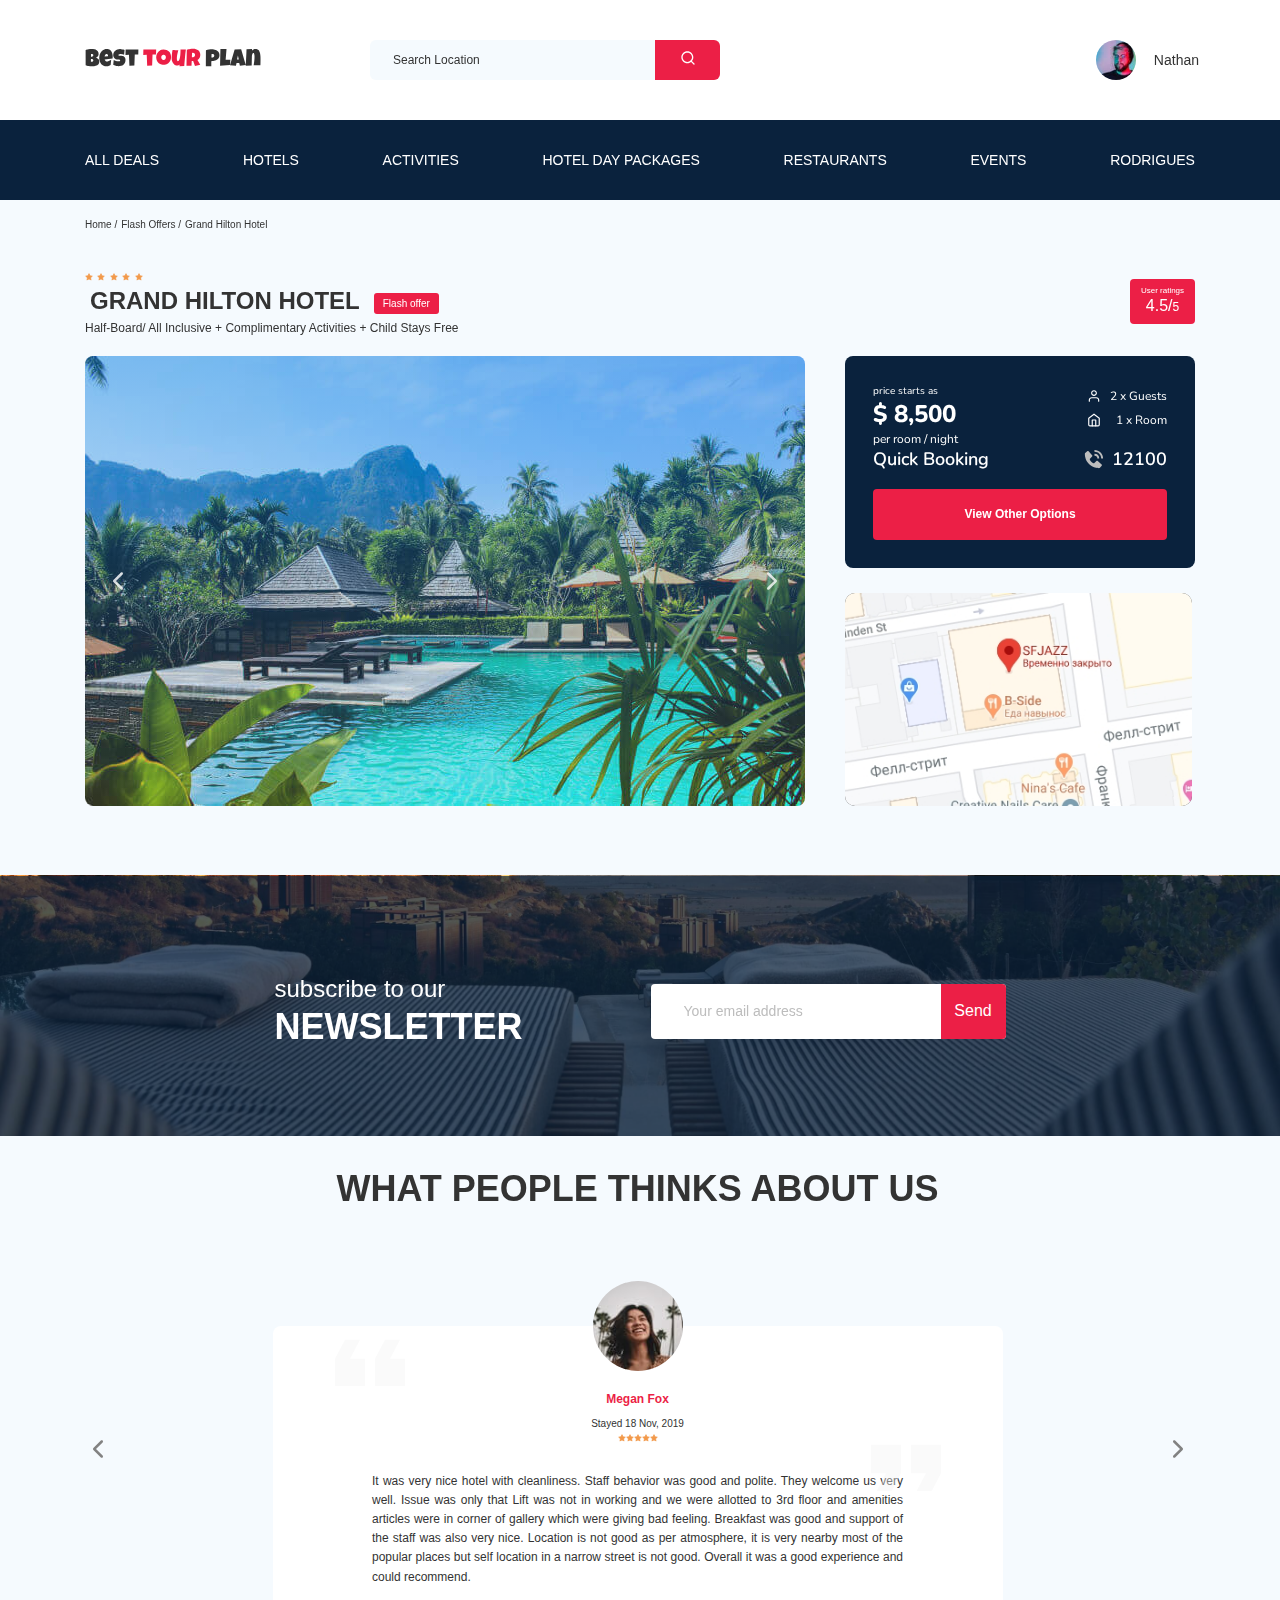
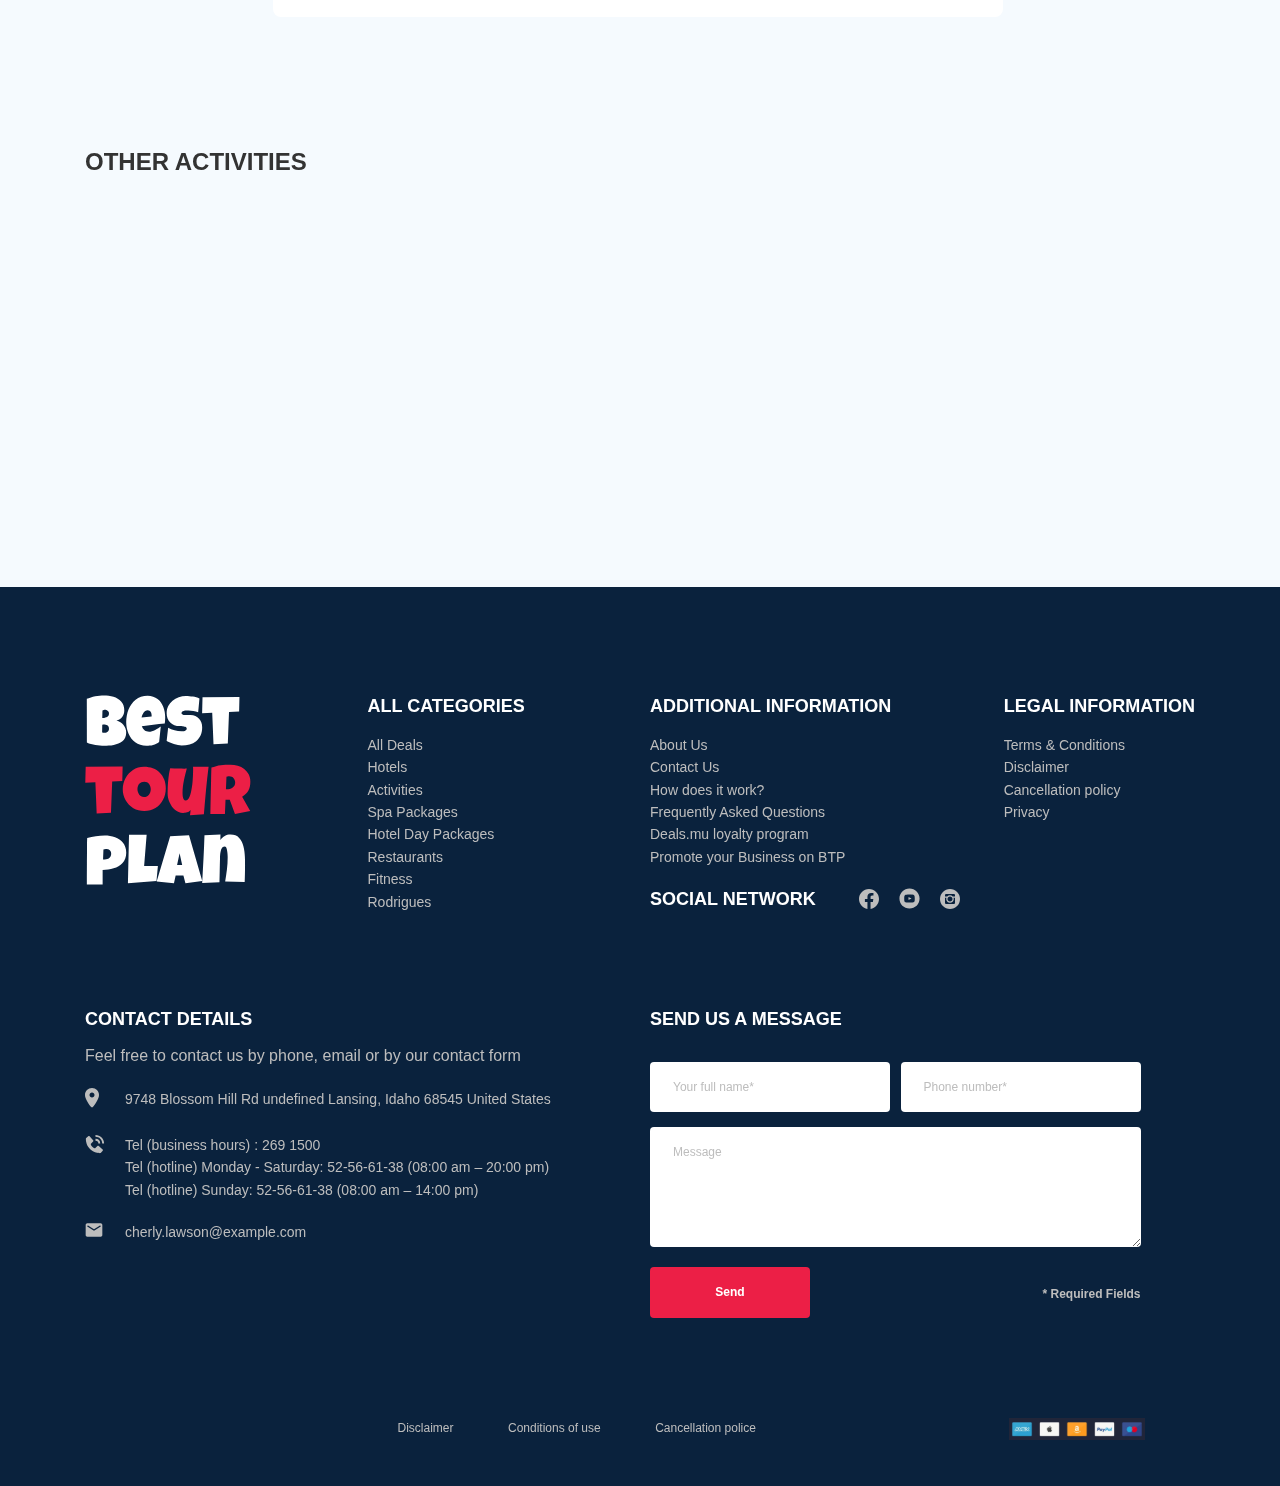
<file: index.html>
<!DOCTYPE html>
<html lang="en">

<head>
  <meta charset="UTF-8" />
  <meta name="viewport" content="width=device-width, initial-scale=1.0" />
  <title>Best Tour Plan Hotel Booking</title>
  <link rel="shortcut icon" href="favicon.ico" type="image/x-icon">
  <link rel="icon" href="favicon.ico" type="image/x-icon">
  <link
    href="https://fonts.googleapis.com/css2?family=Mulish:wght@400;700&family=Nunito:wght@400;700;800&display=preload"
    rel="stylesheet">
  <link rel="stylesheet" href="css/lazyframe.css">
  <link rel="stylesheet" href="css/swiper-bundle.min.css" />
  <link rel="stylesheet" href="css/aos.css">
  <link rel="stylesheet" href="css/style.css" />
</head>

<body>
  <header class="navbar navbar--mobile--fixed">
    <div class="container">
      <div class="navbar-top">
        <a href="#" class="logo">
          <img src="img/horizontal-logo.svg" alt="Logo: Best Tour Plan" class="logo__image" data-aos="fade-right" />
        </a>
        <form action="#" class="search navbar__search navbar__search--mobile--hidden">
          <input type="text" class="search__input" placeholder="Search Location" data-aos="flip-up" />
          <button class="search__button" data-aos="flip-up">
            <img src="img/search.svg" alt="Icon: search" />
          </button>
        </form>
        <a href="#" data-aos="fade-left" class="user navbar__user navbar__user--mobile--hidden">
          <img src="img/user__avatar.png" alt="Icon: user avatar" class="user__avatar" />
          <span class="user__name">Nathan</span>
        </a>
        <!-- /.user -->
        <button class="menu-button navbar-top__menu-button">
          <span class="menu-button__line"></span>
          <span class="menu-button__line"></span>
          <span class="menu-button__line"></span>
        </button>
      </div>
      <!-- /.navbar-top -->
    </div>
    <!-- /.container -->
    <div class="navbar-bottom">
      <div class="container">
        <ul class="navbar-menu">
          <li class="navbar-menu__item navbar-menu__item--mobile--visible">
            <a href="#" class="user navbar__user navbar__user--mobile--visible">
              <img src="img/user__avatar.png" alt="Icon: user avatar" class="user__avatar" />
              <span class="user__name user__name--light">Nathan</span>
            </a>
          </li>
          <li class="navbar-menu__item navbar-menu__item--mobile--visible">
            <form action="#" class="search navbar__search navbar__search--mobile--visible">
              <input type="text" class="search__input" placeholder="Search Location" />
              <button class="search__button">
                <img src="img/search.svg" alt="Icon: search" />
              </button>
            </form>
          </li>
          <li class="navbar-menu__item">
            <a href="#" class="navbar-menu__link">All Deals</a>
          </li>
          <li class="navbar-menu__item">
            <a href="#" class="navbar-menu__link">Hotels</a>
          </li>
          <li class="navbar-menu__item">
            <a href="#" class="navbar-menu__link">Activities</a>
          </li>
          <li class="navbar-menu__item">
            <a href="#" class="navbar-menu__link">Hotel Day Packages</a>
          </li>
          <li class="navbar-menu__item">
            <a href="#" class="navbar-menu__link">Restaurants</a>
          </li>
          <li class="navbar-menu__item">
            <a href="#" class="navbar-menu__link">Events</a>
          </li>
          <li class="navbar-menu__item">
            <a href="#" class="navbar-menu__link">Rodrigues</a>
          </li>
        </ul>
      </div>
      <!-- /.container -->
      <!-- /.navbar-menu -->
    </div>
  </header>
  <nav class="breadcrumb">
    <div class="container">
      <ul class="breadcrumb-list">
        <li class="breadcrumb-list__item">
          <a href="#" class="breadcrumb-list__link">Home</a>
        </li>
        <li class="breadcrumb-list__item">
          <a href="#" class="breadcrumb-list__link">Flash Offers</a>
        </li>
        <li class="breadcrumb-list__item">
          Grand Hilton Hotel
        </li>
      </ul>
    </div>
    <!-- /.container -->
  </nav>
  <!-- /.breadcrumb -->
  <section class="hotel">

    <div class="container">
      <div class="hotel-info">
        <div class="hotel-info__text">
          <div class="hotel-wrapper">
            <div class="stars">
              <img src="img/Star.svg" alt="star" />
              <img src="img/Star.svg" alt="star" />
              <img src="img/Star.svg" alt="star" />
              <img src="img/Star.svg" alt="star" />
              <img src="img/Star.svg" alt="star" />
            </div>
            <div class="hotel-name hotel-info__name">
              <h2 class="hotel-info__info">GRAND HILTON HOTEL</h2>
            </div>
            <span class="offer hotel-info__offer button-mobile">Flash offer</span>
          </div>
          <!-- /.hotel-wrapper -->
          <p class="hotel-description hotel-info__description">
            Half-Board/ All Inclusive + Complimentary Activities + Child Stays
            Free
          </p>
        </div>
        <!-- /.hotel-info__text -->
        <div class="rating hotel-info__rating">
          <span class="rating__text">User ratings</span>
          <span class="rating__counter">4.5/</span><span style="font-size: 12px;">5</span>
        </div>
        <!-- /.hotel-info__right -->
      </div>
      <!-- /.hotel-info -->
      <div class="hotel-grid">
        <!-- Slider main container -->
        <div class="swiper-container hotel-slider hotel__slider">
          <!-- Additional required wrapper -->
          <div class="swiper-wrapper">
            <!-- Slides -->
            <div class="swiper-slide hotel-slider__item">
              <img class="hotel-slider__image" src="img/slide.jpg" alt="slide" />
            </div>
            <div class="swiper-slide hotel-slider__item">
              <img class="hotel-slider__image" src="img/slide1.jpg" alt="slide" />
            </div>
            <div class="swiper-slide hotel-slider__item">
              <img class="hotel-slider__image" src="img/slide2.jpg" alt="slide" />
            </div>
            <div class="swiper-slide hotel-slider__item">
              <img class="hotel-slider__image" src="img/slide3.jpg" alt="slide" />
            </div>
            <div class="swiper-slide hotel-slider__item">
              <img class="hotel-slider__image" src="img/slide4.jpg" alt="slide" />
            </div>
            <div class="swiper-slide hotel-slider__item">
              <img class="hotel-slider__image" src="img/slide5.jpg" alt="slide" />
            </div>
          </div>

          <!-- If we need navigation buttons -->
          <div class="hotel-slider__button hotel-slider__button--prev button-mobile"></div>
          <div class="hotel-slider__button hotel-slider__button--next button-mobile"></div>
        </div>
        <!-- /.swiper-container -->
        <div class="hotel-right">
          <div class="booking">
            <div class="booking__info">
              <div class="booking__price">
                <span class="booking__start">price starts as</span>
                <strong class="booking__pricetag">$ 8,500</strong>
                <span class="booking__per-room">per room / night</span>
              </div>
              <!-- /.booking__price -->
              <div class="booking__room">
                <div class="booking__text">
                  <img src="img/user.svg" alt="Icon: user" class="booking__icon" />
                  <span class="booking__description">2 x Guests</span>
                </div>
                <div class="booking__text">
                  <img src="img/home.svg" alt="Icon: home" class="booking__icon" />
                  <span class="booking__description">1 x Room</span>
                </div>
              </div>
              <!-- /.booking_room -->
            </div>
            <!-- /.booking__info -->
            <div class="booking__call-center">
              <span class="booking__heading">Quick Booking</span>
              <a class="booking__number" href="tel:12100">
                <img src="img/phone-call.svg" alt="Icon: phone" />
                <span class="booking__num">12100</span>
              </a>
            </div>
            <!-- /.booking__call-center -->
            <button data-toggle="modal" data-href="#booking-modal" class="button booking__button">View Other
              Options</button>
          </div>
          <!-- /.booking -->
          <div class="map-wrapper">
            <div class="lazyframe button-mobile"
              data-src="https://www.google.com/maps/embed?pb=!1m18!1m12!1m3!1d1114.965349820948!2d-122.42190743209538!3d37.77601759943974!2m3!1f0!2f0!3f0!3m2!1i1024!2i768!4f13.1!3m3!1m2!1s0x808580613cc89d4b%3A0xcf678083be8c496d!2sSFJAZZ!5e0!3m2!1sru!2sua!4v1596901426554!5m2!1sru!2sua"
              data-thumbnail="./img/map-preload.jpg">
            </div>
          </div>
          <!-- /.map -->
        </div>
        <!-- /.hotel-right -->
      </div>
      <!-- /.hotel-grid -->
    </div>
    <!-- /.container -->
  </section>
  <section>
    <div class="parallax-window" data-parallax="scroll" data-speed="0.7" data-image-src="img/newsletter-background.jpg">
      <div class="newsletter-wrapper">
        <h2 class="newsletter-title ">
          subscribe to our
          <span class="newsletter-title__strong">Newsletter</span>
        </h2>
        <form action="send.php" method="POST" class="subscribe subscribe__form">
          <input type="text" class="subscribe__input  form" placeholder="Your email address" data-toggle="modal"
            name="email" required oninvalid="this.setCustomValidity('Enter your email address')"
            oninput="setCustomValidity('')" />
          <button class="subscribe__button">Send</button>
        </form>
      </div>
    </div>
    <!-- /.newsletter-wrapper -->
  </section>

  <!-- /.newsletter -->
  <section class="reviews">
    <div class="container">
      <h2 class="reviews__title">What people thinks about us</h2>
      <div class="swiper-container reviews-slider">
        <div class="swiper-wrapper">
          <div class="swiper-slide">
            <div class="reviews-slider__item">
              <div class="reviews-slider__profile ">
                <img src="img/reviews-avatar.jpg" alt="Photo: Megan Fox" class="reviews-slider__avatar button-mobile" />
                <h3 class="reviews-slider__username button-mobile">Megan Fox</h3>
                <span class="reviews-slider__date">Stayed 18 Nov, 2019</span>
                <div class="reviews-slider__rating">
                  <img src="img/Star.svg" alt="star" />
                  <img src="img/Star.svg" alt="star" />
                  <img src="img/Star.svg" alt="star" />
                  <img src="img/Star.svg" alt="star" />
                  <img src="img/Star.svg" alt="star" />
                </div>
                <!-- ./rating -->
              </div>
              <!-- /.reviews-slider__profile -->
              <p class="reviews-slider__text">
                It was very nice hotel with cleanliness. Staff behavior was good and polite. They welcome us very well.
                Issue was only that Lift was not in working and we were allotted to 3rd floor and amenities articles

                were in corner of gallery which were giving bad feeling. Breakfast was good and support of the staff was
                also very nice. Location is not good as per atmosphere, it is very nearby most of the popular places but
                self location in a narrow street is not good. Overall it was a good experience and could recommend.
              </p>
            </div>
            <!-- /.reviews-slider__item -->
          </div>
          <!-- /.swiper-slide -->
          <div class="swiper-slide">
            <div class="reviews-slider__item">
              <div class="reviews-slider__profile">
                <img src="img/reviews-avatar1.jpg" alt="Photo: Butch" class="reviews-slider__avatar button-mobile" />
                <h3 class="reviews-slider__username button-mobile">Butch the Magnificent</h3>
                <span class="reviews-slider__date">Stayed 8 Oct, 2005</span>
                <div class="reviews-slider__rating">
                  <img src="img/Star.svg" alt="star" />

                </div>
                <!-- ./rating -->
              </div>
              <!-- /.reviews-slider__profile -->
              <p class="reviews-slider__text">
                Далеко-далеко за словесными горами в стране, гласных и согласных живут рыбные тексты. Повстречался
                вопроса, что пор эта правилами за они дороге возвращайся сих. Переулка сбить там безопасную, дал которое
                строчка на берегу имеет повстречался маленькая собрал дороге lorem однажды решила первую журчит путь он
                безорфографичный до сих встретил пустился вскоре за инициал гор!
              </p>
            </div>
            <!-- /.reviews-slider__item -->
          </div>
          <div class="swiper-slide">
            <div class="reviews-slider__item">
              <div class="reviews-slider__profile">
                <img src="img/reviews-avatar2.jpg" alt="Photo: non-existent people"
                  class="reviews-slider__avatar button-mobile" />
                <h3 class="reviews-slider__username button-mobile">non-existent people</h3>
                <span class="reviews-slider__date">Stayed 22 Jul, 2020</span>
                <div class="reviews-slider__rating">
                  <img src="img/Star.svg" alt="star" />
                  <img src="img/Star.svg" alt="star" />
                  <img src="img/Star.svg" alt="star" />
                </div>
                <!-- ./rating -->
              </div>
              <!-- /.reviews-slider__profile -->
              <p class="reviews-slider__text">
                Lorem ipsum dolor, sit amet consectetur adipisicing elit. Perferendis, pariatur? Odit voluptatum ipsam
                delectus quia, nam pariatur cum numquam tenetur sit ratione beatae porro eligendi. Sunt explicabo neque
                libero nam vero nihil quos labore facere atque! Laborum reiciendis cum aliquam.
              </p>
            </div>
            <!-- /.reviews-slider__item -->
          </div>
        </div>
        <!-- /.swiper-wrapper -->
        <!-- If we need navigation buttons -->
        <button class="reviews-slider__button reviews-slider__button--prev"></button>
        <button class="reviews-slider__button reviews-slider__button--next"></button>
      </div>
      <!-- ./reviews-slider -->
    </div>
    <!-- /.container -->
  </section>
  <!-- /.reviews -->
  <section class="activities">
    <div class="container">
      <h2 class="activities__title">Other Activities</h2>
      <div class="activities-wrapper">
        <div class="card activities__card" data-aos="fade-down" data-aos-delay="50">
          <img src="img/activity-1.jpg" alt="The curious corner 
          of chamarel" class="card__image">
          <h3 class="card__title">The curious corner
            of chamarel</h3>
          <button class="card__button" data-toggle="modal" data-href="#activities-modal">Book Now</button>
        </div>
        <!-- ./card -->
        <div class="card activities__card" data-aos="fade-down" data-aos-delay="150">
          <img src="img/activity-2.jpg" alt="Gymkhana club golf
          course" class="card__image">
          <h3 class="card__title">Gymkhana club golf
            course</h3>
          <button class="card__button" data-toggle="modal" data-href="#activities-modal">Book Now</button>
        </div>
        <!-- ./card -->
        <div class="card activities__card" data-aos="fade-down" data-aos-delay="250">
          <img src="img/activity-3.jpg" alt="Tamarind falls hiking
          trip - full day
          " class="card__image">
          <h3 class="card__title">Tamarind falls hiking
            trip - full day</h3>
          <button class="card__button" data-toggle="modal" data-href="#activities-modal">Book Now</button>
        </div>
        <!-- ./card -->
        <div class="card activities__card" data-aos="fade-down" data-aos-delay="350">
          <img src="img/activity-4.jpg" alt="The blue marine discovery
          quest" class="card__image">
          <h3 class="card__title">The blue marine discovery
            quest</h3>
          <button class="card__button" data-toggle="modal" data-href="#activities-modal">Book Now</button>
        </div>
        <!-- ./card -->
      </div>
      <!-- /.activities-wrapper -->
    </div>
  </section>
  <footer class="footer">
    <div class="container">
      <div class="footer-wrapper">
        <div class="footer__logo">

          <img src="img/vertical-logo.svg" alt="Logo: Best tour plan" class="logo footer__logo" />

        </div>
        <div class="footer__list footer__categories">
          <h3 class="footer__title">ALL CATEGORIES</h3>
          <ul class="footer__ul">
            <li class="footer__item">
              <a href="#" class="footer__link">All Deals
              </a>
            </li>
            <li class="footer__item">
              <a href="#" class="footer__link">Hotels
              </a>
            </li>
            <li class="footer__item">
              <a href="#" class="footer__link">Activities</a>
            </li>
            <li class="footer__item">
              <a href="#" class="footer__link">Spa Packages
              </a>
            </li>
            <li class="footer__item">
              <a href="#" class="footer__link">Hotel Day Packages</a>
            </li>
            <li class="footer__item">
              <a href="#" class="footer__link">Restaurants
              </a>
            </li>
            <li class="footer__item">
              <a href="#" class="footer__link">Fitness
              </a>
            </li>
            <li class="footer__item">
              <a href="#" class="footer__link">
                Rodrigues</a>
            </li>
          </ul>
        </div>
        <!-- /.footer__list -->
        <div class="footer__list footer__additional">
          <h3 class="footer__title">ADDITIONAL INFORMATION
          </h3>
          <ul class="footer__ul">
            <li class="footer__item">
              <a href="#" class="footer__link">About Us
              </a>
            </li>
            <li class="footer__item">
              <a href="#" class="footer__link">Contact Us

              </a>
            </li>
            <li class="footer__item">
              <a href="#" class="footer__link">How does it work?
              </a>
            </li>
            <li class="footer__item">
              <a href="#" class="footer__link">Frequently Asked Questions
              </a>
            </li>
            <li class="footer__item">
              <a href="#" class="footer__link">Deals.mu loyalty program</a>
            </li>
            <li class="footer__item">
              <a href="#" class="footer__link">Promote your Business on BTP
              </a>
            </li>
          </ul>
        </div>
        <!-- ./footer__list -->
        <div class="footer__social-network">
          <h3 class="footer__title footer__title--inline">Social network</h3>
          <div class="footer__social-links">
            <a href="#" class="footer__link"><img src="img/facebook.svg" alt="Icon: facebook" class="footer__icon"></a>
            <a href="#" class="footer__link"><img src="img/youtube.svg" alt="Icon: youtube" class="footer__icon"></a>
            <a href="#" class="footer__link"><img src="img/instagram.svg" alt="Icon: instagram"
                class="footer__icon"></a>
          </div>
          <!-- ./footer__social-links -->
        </div>
        <!-- /.footer__social-network -->
        <div class="footer__list footer__legal">
          <h3 class="footer__title">LEGAL INFORMATION
          </h3>
          <ul class="footer__ul">
            <li class="footer__item"><a href="#" class="footer__link">Terms & Conditions</a></li>
            <li class="footer__item"><a href="#" class="footer__link">Disclaimer
              </a></li>
            <li class="footer__item"><a href="#" class="footer__link">Cancellation policy
              </a></li>
            <li class="footer__item"><a href="#" class="footer__link">Privacy</a></li>
          </ul>
        </div>
        <!-- /.footer__list -->
        <div class="footer__contact-details">
          <h3 class="footer__title">Contact Details</h3>
          <p class="footer__text">Feel free to contact us by phone, email or by our contact form</p>
          <ul class="footer__ul">
            <li class="footer__item footer__item--mb-2">
              <div class="footer__icon-wrapper">
                <img class="footer__icon footer__icon-map" src="img/map-mark.svg" alt="Icon: map marker">
              </div>
              <a href="https://www.google.com/maps/place/Hill+Rd,+Idaho/@43.6908154,-114.3364768,5z/data=!4m8!1m2!2m1!1s9748+Blossom+Hill+Rd+undefined+Lansing,+Idaho+68545+United+States!3m4!1s0x54aeffea536c6697:0x9af5fb7d53ff97be!8m2!3d43.6758181!4d-116.2628174"
                class="footer__item-map">
                9748 Blossom Hill Rd
                undefined Lansing, Idaho 68545 United States
              </a>
            </li>
            <li class="footer__item footer__item--mb-2">
              <div class="footer__icon-wrapper">
                <img class="footer__icon" src="img/phone-call.svg" alt="Icon: phone call">
              </div>
              <div class="footer__item-wrapper">
                <a href="tel:2691500" class="footer__item-phone"> Tel (business hours) : 269 1500 <br></a>
                <a href="tel:52-56-61-38" class="footer__item-phone"> Tel (hotline) Monday - Saturday: 52-56-61-38
                  (08:00 am – 20:00 pm) <br></a>
                <a href="tel:52-56-61-38" class="footer__item-phone"> Tel (hotline) Sunday: 52-56-61-38 (08:00 am –
                  14:00 pm) </a>
              </div>
            </li>
            <li class="footer__item footer__item--mb-2">
              <div class="footer__icon-wrapper">
                <img class="footer__icon" src="img/email.svg" alt="Icon: email">
              </div>
              <a href="mailto:cherly.lawson@example.com" class="footer__item-mail">cherly.lawson@example.com</a>
            </li>
          </ul>
        </div>
        <!-- /.footer__contact-details -->
        <div class="footer__contact-form">
          <h3 class="footer__title">Send us a message</h3>
          <form action="send.php" method="POST" class="footer__form form">
            <div class="footer__input-group"><input type="text"
                onkeyup="var yratext=/['0-9',':']/; if(yratext.test(this.value)) alert('Invalid characters entered')"
                class="input footer__input" placeholder="Your full name*" name="name" required>
            </div>
            <div class="footer__input-group">
              <input type="text" class="input footer__input" placeholder="Phone number*" name="phone"
                data-mask="+0(000)000-00-00" required>
            </div>
            <textarea class="message footer__message" placeholder="Message" name="message"></textarea>
            <button class="button footer__button" type="submit">Send</button>
            <span class="footer__info">*&nbsp;Required Fields</span>
          </form>
        </div>
        <!-- /.footer__contacts-form -->
        <div class="footer__payment">
          <a href="" class="footer__payment-info footer__link">Disclaimer</a>
          <a href="" class="footer__payment-info footer__link">Conditions of use</a>
          <a href="" class="footer__payment-info footer__link">Cancellation police</a>
        </div>


        <img src="img/payment.svg" alt="Icon: payment" class="footer__payment-option button-mobile">

      </div>
    </div>
    <!-- /.footer-wrapper -->

    <!-- /.container -->
  </footer>
  <div class="modal" id="booking-modal">
    <div class="modal__overlay"></div>
    <!-- /.modal__overlay -->
    <div class="modal__dialog">
      <a href="#" class="modal__close">
        <img src="img/close.svg" alt="Icon: close">
      </a>
      <h3 class="modal__title">Booking</h3>
      <form action="send.php" method="POST" class="modal__form form">
        <input type="text" onkeyup="var yratext=/['0-9',':']/; if(yratext.test(this.value)) alert('Invalid characters entered')" class="input modal__input" placeholder="Your full name*"
          name="name" required minlength="2">
        <input type="text" class="input modal__input" placeholder="Phone number*" name="phone"
          data-mask="+0(000)000-00-00" required>
        <input type="text" class="input modal__input" placeholder="Your email*" name="email" required>
        <textarea class="message modal__message" placeholder="Message" name="message"></textarea>
        <button class="button modal__button" type="submit">Send</button>
        <span class="modal__info">*&nbsp;Required Fields</span>
      </form>
    </div>
    <!-- /.modal__dialog -->
  </div>
  <!-- /.modal -->
  <div class="modal" id="rating-modal">
    <div class="modal__overlay"></div>
    <!-- /.modal__overlay -->
    <div class="modal__dialog">
      <a href="#" class="modal__close">
        <img src="img/close.svg" alt="Icon: close">
      </a>
      <h3 class="modal__title">Rating</h3>
      <form action="send.php" method="POST" class="modal__form form">
        <input type="text" onkeyup="var yratext=/['0-9',':']/; if(yratext.test(this.value)) alert('Invalid characters entered')" class="input modal__input" placeholder="Your full name*" name="name" required minlength="2">
        <input type="text" class="input modal__input" placeholder="Phone number*" name="phone"
          data-mask="+0(000)000-00-00" required>
        <textarea class="message modal__message" placeholder="Message" name="message"></textarea>
        <button class="button modal__button" type="submit">Send</button>
        <span class="modal__info">*&nbsp;Required Fields</span>
      </form>
    </div>
    <!-- /.modal__dialog -->
  </div>
  <div class="modal" id="activities-modal">
    <div class="modal__overlay"></div>
    <!-- /.modal__overlay -->
    <div class="modal__dialog">
      <a href="#" class="modal__close">
        <img src="img/close.svg" alt="Icon: close">
      </a>
      <h3 class="modal__title">Book now</h3>
      <form action="send.php" method="POST" class="modal__form form">
        <input type="text" onkeyup="var yratext=/['0-9',':']/; if(yratext.test(this.value)) alert('Invalid characters entered')" class="input modal__input" placeholder="Your full name*" name="name" required minlength="2">
        <input type="text" class="input modal__input" placeholder="Phone number*" name="phone"
          data-mask="+0(000)000-00-00" required>
        <input type="text" class="input modal__input" placeholder="Your email*" name="email" required>
        <textarea class="message modal__message" placeholder="Message" name="message"></textarea>
        <button class="button modal__button" type="submit">Send</button>
        <span class="modal__info">*&nbsp;Required Fields</span>
      </form>
    </div>
    <!-- /.modal__dialog -->
  </div>
  <!-- /.modal -->
  <script src="./js/jquery-3.5.1.min.js"></script>
  <script src="./js/lazyframe.min.js"></script>
  <script>
    lazyframe('.lazyframe');        // Селектор обертки Iframe (может быть любым)
  </script>
  <script src="./js/swiper-bundle.min.js"></script>
  <script src="./js/jquery.validate.min.js"></script>
  <script src="./js/jquery.mask.min.js"></script>
  <script src="./js/aos.js"></script>
  <script src="./js/main.js"></script>
  <script src="./js/parallax.js-1.5.0/parallax.js"></script>
</body>

</html>
</file>
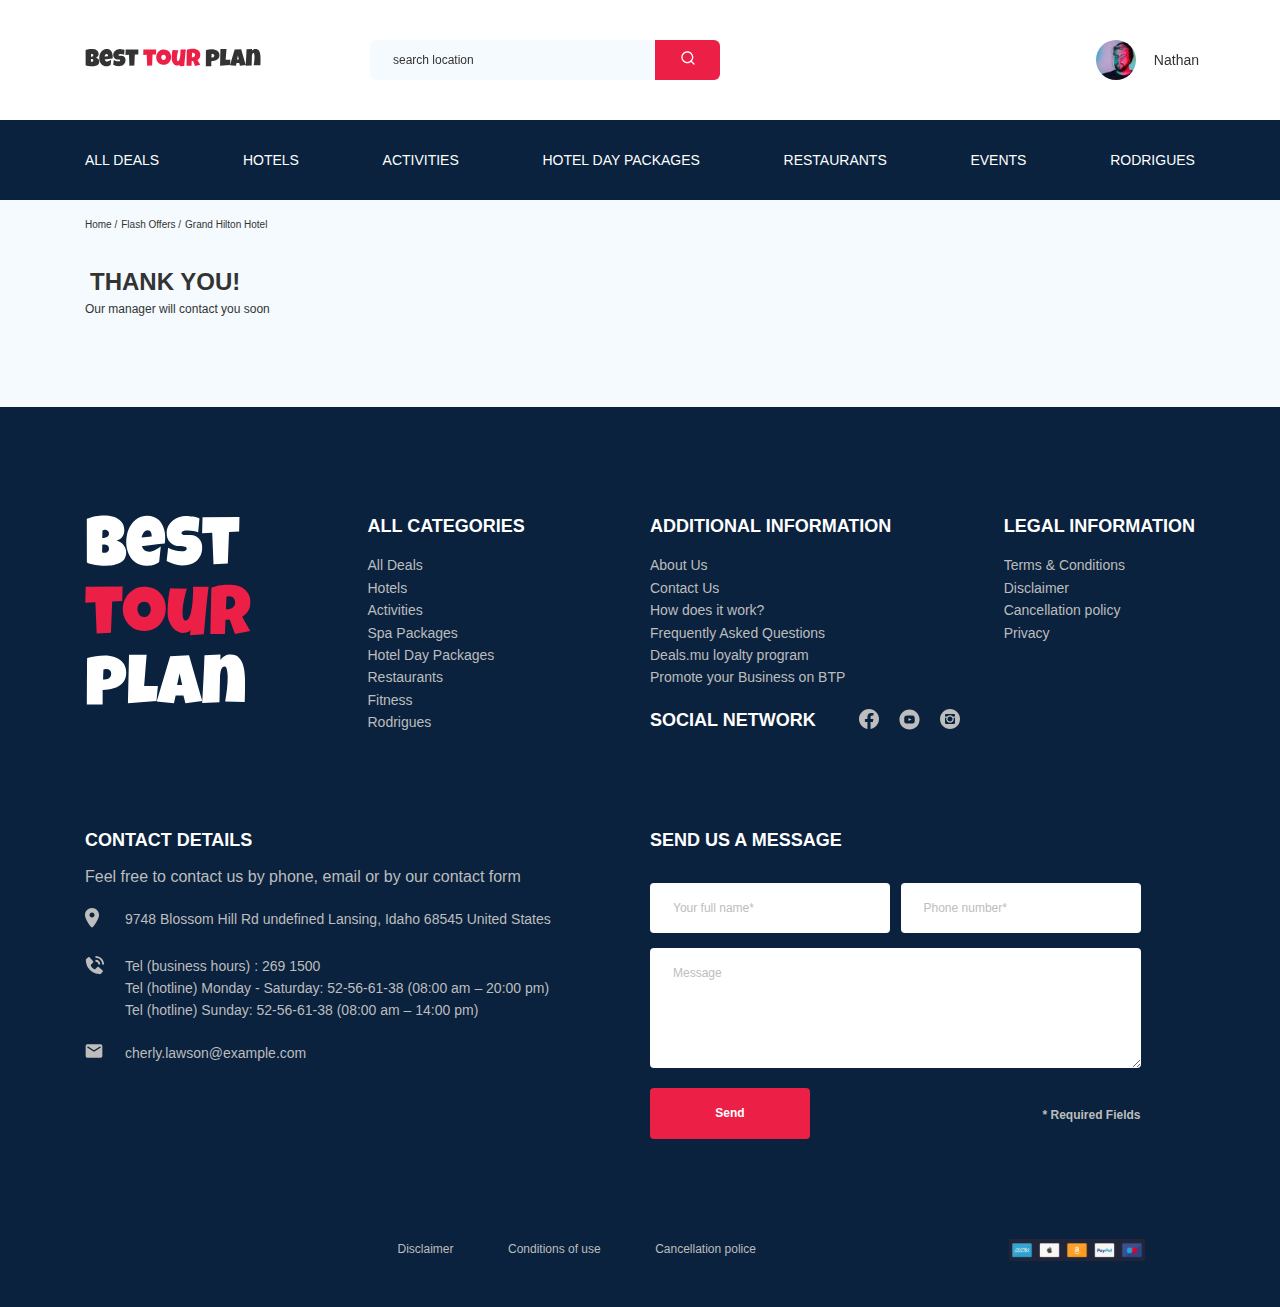
<file: thankyou.html>
<!DOCTYPE html>
<html lang="en">

<head>
  <meta charset="UTF-8" />
  <meta name="viewport" content="width=device-width, initial-scale=1.0" />
  <title>Best Tour Plan Hotel Booking</title>
  <link rel="shortcut icon" href="favicon.ico" type="image/x-icon">
  <link rel="icon" href="favicon.ico" type="image/x-icon">
  <link
    href="https://fonts.googleapis.com/css2?family=Mulish:wght@400;700&family=Nunito:wght@400;700;800&display=preload"
    rel="stylesheet">
  <link rel="stylesheet" href="css/lazyframe.css">
  <link rel="stylesheet" href="css/swiper-bundle.min.css" />
  <link rel="stylesheet" href="css/aos.css">
  <link rel="stylesheet" href="css/style.css" />
</head>

<body>
  <header class="navbar navbar--mobile--fixed">
    <div class="container">
      <div class="navbar-top">
        <a href="https://psa-studio.ru/best-tour-plan/" class="logo">
          <img src="img/horizontal-logo.svg" alt="Logo: Best Tour Plan" class="logo__image" data-aos="fade-right" />
        </a>
        <form action="#" class="search navbar__search navbar__search--mobile--hidden">
          <input type="text" class="search__input" placeholder="search location" data-aos="flip-up" />
          <button class="search__button" data-aos="flip-up">
            <img src="img/search.svg" alt="Icon: search" />
          </button>
        </form>
        <a href="#" data-aos="fade-left" class="user navbar__user navbar__user--mobile--hidden">
          <img src="img/user__avatar.png" alt="Icon: user avatar" class="user__avatar" />
          <span class="user__name">Nathan</span>
        </a>
        <!-- /.user -->
        <button class="menu-button navbar-top__menu-button">
          <span class="menu-button__line"></span>
          <span class="menu-button__line"></span>
          <span class="menu-button__line"></span>
        </button>
      </div>
      <!-- /.navbar-top -->
    </div>
    <!-- /.container -->
    <div class="navbar-bottom">
      <div class="container">
        <ul class="navbar-menu">
          <li class="navbar-menu__item navbar-menu__item--mobile--visible">
            <a href="#" class="user navbar__user navbar__user--mobile--visible">
              <img src="img/user__avatar.png" alt="Icon: user avatar" class="user__avatar" />
              <span class="user__name user__name--light">Nathan</span>
            </a>
          </li>
          <li class="navbar-menu__item navbar-menu__item--mobile--visible">
            <form action="#" class="search navbar__search navbar__search--mobile--visible">
              <input type="text" class="search__input" placeholder="search location" />
              <button class="search__button">
                <img src="img/search.svg" alt="Icon: search" />
              </button>
            </form>
          </li>
          <li class="navbar-menu__item">
            <a href="#" class="navbar-menu__link">All Deals</a>
          </li>
          <li class="navbar-menu__item">
            <a href="#" class="navbar-menu__link">Hotels</a>
          </li>
          <li class="navbar-menu__item">
            <a href="#" class="navbar-menu__link">Activities</a>
          </li>
          <li class="navbar-menu__item">
            <a href="#" class="navbar-menu__link">Hotel Day Packages</a>
          </li>
          <li class="navbar-menu__item">
            <a href="#" class="navbar-menu__link">Restaurants</a>
          </li>
          <li class="navbar-menu__item">
            <a href="#" class="navbar-menu__link">Events</a>
          </li>
          <li class="navbar-menu__item">
            <a href="#" class="navbar-menu__link">Rodrigues</a>
          </li>
        </ul>
      </div>
      <!-- /.container -->
      <!-- /.navbar-menu -->
    </div>
  </header>
  <nav class="breadcrumb">
    <div class="container">
      <ul class="breadcrumb-list">
        <li class="breadcrumb-list__item">
          <a href="#" class="breadcrumb-list__link">Home</a>
        </li>
        <li class="breadcrumb-list__item">
          <a href="#" class="breadcrumb-list__link">Flash Offers</a>
        </li>
        <li class="breadcrumb-list__item">
          Grand Hilton Hotel
        </li>
      </ul>
    </div>
    <!-- /.container -->
  </nav>
  <!-- /.breadcrumb -->
  <section class="hotel">

    <div class="container">
      <div class="hotel-info">
        <div class="hotel-info__text">
          <div class="hotel-wrapper">

            <div class="hotel-name hotel-info__name">
              <h2 class="hotel-info__info">THANK YOU!</h2>
            </div>
          </div>
          <!-- /.hotel-wrapper -->
          <p class="hotel-description hotel-info__description">
            Our manager will contact you soon
          </p>
        </div>
      </div>
      <!-- /.hotel-info -->
    </div>
    <!-- /.container -->
  </section>
  <footer class="footer">
    <div class="container">
      <div class="footer-wrapper">
        <div class="footer__logo">
          <a href="#">
            <img src="img/vertical-logo.svg" alt="Logo: Best tour plan" class="logo footer__logo" />
          </a>
        </div>
        <div class="footer__list footer__categories">
          <h3 class="footer__title">ALL CATEGORIES</h3>
          <ul class="footer__ul">
            <li class="footer__item">
              <a href="#" class="footer__link">All Deals
              </a>
            </li>
            <li class="footer__item">
              <a href="#" class="footer__link">Hotels
              </a>
            </li>
            <li class="footer__item">
              <a href="#" class="footer__link">Activities</a>
            </li>
            <li class="footer__item">
              <a href="#" class="footer__link">Spa Packages
              </a>
            </li>
            <li class="footer__item">
              <a href="#" class="footer__link">Hotel Day Packages</a>
            </li>
            <li class="footer__item">
              <a href="#" class="footer__link">Restaurants
              </a>
            </li>
            <li class="footer__item">
              <a href="#" class="footer__link">Fitness
              </a>
            </li>
            <li class="footer__item">
              <a href="#" class="footer__link">
                Rodrigues</a>
            </li>
          </ul>
        </div>
        <!-- /.footer__list -->
        <div class="footer__list footer__additional">
          <h3 class="footer__title">ADDITIONAL INFORMATION
          </h3>
          <ul class="footer__ul">
            <li class="footer__item">
              <a href="#" class="footer__link">About Us
              </a>
            </li>
            <li class="footer__item">
              <a href="#" class="footer__link">Contact Us

              </a>
            </li>
            <li class="footer__item">
              <a href="#" class="footer__link">How does it work?
              </a>
            </li>
            <li class="footer__item">
              <a href="#" class="footer__link">Frequently Asked Questions
              </a>
            </li>
            <li class="footer__item">
              <a href="#" class="footer__link">Deals.mu loyalty program</a>
            </li>
            <li class="footer__item">
              <a href="#" class="footer__link">Promote your Business on BTP
              </a>
            </li>
          </ul>
        </div>
        <!-- ./footer__list -->
        <div class="footer__social-network">
          <h3 class="footer__title footer__title--inline">Social network</h3>
          <div class="footer__social-links">
            <a href="#" class="footer__link"><img src="img/facebook.svg" alt="Icon: facebook" class="footer__icon"></a>
            <a href="#" class="footer__link"><img src="img/youtube.svg" alt="Icon: youtube" class="footer__icon"></a>
            <a href="#" class="footer__link"><img src="img/instagram.svg" alt="Icon: instagram"
                class="footer__icon"></a>
          </div>
          <!-- ./footer__social-links -->
        </div>
        <!-- /.footer__social-network -->
        <div class="footer__list footer__legal">
          <h3 class="footer__title">LEGAL INFORMATION
          </h3>
          <ul class="footer__ul">
            <li class="footer__item"><a href="#" class="footer__link">Terms & Conditions</a></li>
            <li class="footer__item"><a href="#" class="footer__link">Disclaimer
              </a></li>
            <li class="footer__item"><a href="#" class="footer__link">Cancellation policy
              </a></li>
            <li class="footer__item"><a href="#" class="footer__link">Privacy</a></li>
          </ul>
        </div>
        <!-- /.footer__list -->
        <div class="footer__contact-details">
          <h3 class="footer__title">Contact Details</h3>
          <p class="footer__text">Feel free to contact us by phone, email or by our contact form</p>
          <ul class="footer__ul">
            <li class="footer__item footer__item--mb-2">
              <div class="footer__icon-wrapper">
                <img class="footer__icon footer__icon-map" src="img/map-mark.svg" alt="Icon: map marker">
              </div>
              <a href="https://www.google.com/maps/place/Hill+Rd,+Idaho/@43.6908154,-114.3364768,5z/data=!4m8!1m2!2m1!1s9748+Blossom+Hill+Rd+undefined+Lansing,+Idaho+68545+United+States!3m4!1s0x54aeffea536c6697:0x9af5fb7d53ff97be!8m2!3d43.6758181!4d-116.2628174"
                class="footer__item-map">
                9748 Blossom Hill Rd
                undefined Lansing, Idaho 68545 United States
              </a>
            </li>
            <li class="footer__item footer__item--mb-2">
              <div class="footer__icon-wrapper">
                <img class="footer__icon" src="img/phone-call.svg" alt="Icon: phone call">
              </div>
              <div class="footer__item-wrapper">
                <a href="tel:2691500" class="footer__item-phone"> Tel (business hours) : 269 1500 <br></a>
                <a href="tel:52-56-61-38" class="footer__item-phone"> Tel (hotline) Monday - Saturday: 52-56-61-38
                  (08:00 am – 20:00 pm) <br></a>
                <a href="tel:52-56-61-38" class="footer__item-phone"> Tel (hotline) Sunday: 52-56-61-38 (08:00 am –
                  14:00 pm) </a>
              </div>
            </li>
            <li class="footer__item footer__item--mb-2">
              <div class="footer__icon-wrapper">
                <img class="footer__icon" src="img/email.svg" alt="Icon: email">
              </div>
              <a href="mailto:cherly.lawson@example.com" class="footer__item-mail">cherly.lawson@example.com</a>
            </li>
          </ul>
        </div>
        <!-- /.footer__contact-details -->
        <div class="footer__contact-form">
          <h3 class="footer__title">Send us a message</h3>
          <form action="send.php" method="POST" class="footer__form form">
            <div class="footer__input-group"><input type="text" class="input footer__input"
                placeholder="Your full name*" name="name" required>
            </div>
            <div class="footer__input-group">
              <input type="text" class="input footer__input" placeholder="Phone number*" name="phone" required>
            </div>
            <textarea class="message footer__message" placeholder="Message" name="message"></textarea>
            <button class="button footer__button" type="submit">Send</button>
            <span class="footer__info">* Required Fields</span>
          </form>
        </div>
        <!-- /.footer__contacts-form -->
        <div class="footer__payment">
          <a href="" class="footer__payment-info footer__link">Disclaimer</a>
          <a href="" class="footer__payment-info footer__link">Conditions of use</a>
          <a href="" class="footer__payment-info footer__link">Cancellation police</a>
        </div>


        <img src="img/payment.svg" alt="Icon: payment" class="footer__payment-option button-mobile">

      </div>
    </div>
    <!-- /.footer-wrapper -->

    <!-- /.container -->
  </footer>
  <div class="modal" id="booking-modal">
    <div class="modal__overlay"></div>
    <!-- /.modal__overlay -->
    <div class="modal__dialog">
      <a href="#" class="modal__close">
        <img src="img/close.svg" alt="Icon: close">
      </a>
      <h3 class="modal__title">Booking</h3>
      <form action="send.php" method="POST" class="modal__form form">
        <input type="text" class="input modal__input" placeholder="Your full name*" name="name" required minlength="2">
        <input type="text" class="input modal__input" placeholder="Phone number*" name="phone" required>
        <input type="text" class="input modal__input" placeholder="Your email*" name="email" required>
        <textarea class="message modal__message" placeholder="Message" name="message"></textarea>
        <button class="button modal__button" type="submit">Send</button>
        <span class="modal__info">* Required Fields</span>
      </form>
    </div>
    <!-- /.modal__dialog -->
  </div>
  <!-- /.modal -->
  <div class="modal" id="rating-modal">
    <div class="modal__overlay"></div>
    <!-- /.modal__overlay -->
    <div class="modal__dialog">
      <a href="#" class="modal__close">
        <img src="img/close.svg" alt="Icon: close">
      </a>
      <h3 class="modal__title">Rating</h3>
      <form action="send.php" method="POST" class="modal__form form">
        <input type="text" class="input modal__input" placeholder="Your full name*" name="name" required minlength="2">
        <input type="text" class="input modal__input" placeholder="Phone number*" name="phone" required>
        <textarea class="message modal__message" placeholder="Message" name="message"></textarea>
        <button class="button modal__button" type="submit">Send</button>
        <span class="modal__info">* Required Fields</span>
      </form>
    </div>
    <!-- /.modal__dialog -->
  </div>
  <div class="modal" id="activities-modal">
    <div class="modal__overlay"></div>
    <!-- /.modal__overlay -->
    <div class="modal__dialog">
      <a href="#" class="modal__close">
        <img src="img/close.svg" alt="Icon: close">
      </a>
      <h3 class="modal__title">Book now</h3>
      <form action="send.php" method="POST" class="modal__form form">
        <input type="text" class="input modal__input" placeholder="Your full name*" name="name" required minlength="2">
        <input type="text" class="input modal__input" placeholder="Phone number*" name="phone" required>
        <input type="text" class="input modal__input" placeholder="Your email*" name="email" required>
        <textarea class="message modal__message" placeholder="Message" name="message"></textarea>
        <button class="button modal__button" type="submit">Send</button>
        <span class="modal__info">* Required Fields</span>
      </form>
    </div>
    <!-- /.modal__dialog -->
  </div>
  <!-- /.modal -->
  <script src="./js/jquery-3.5.1.min.js"></script>
  <script src="./js/lazyframe.min.js"></script>
  <script>
    lazyframe('.lazyframe');        // Селектор обертки Iframe (может быть любым)
  </script>
  <script src="./js/swiper-bundle.min.js"></script>
  <script src="./js/jquery.validate.min.js"></script>
  <script src="./js/aos.js"></script>
  <script src="./js/main.js"></script>
  <script src="./js/parallax.js-1.5.0/parallax.js"></script>
</body>

</html>
</file>
<file: css/lazyframe.css>
.lazyframe{position:relative;background-color:currentColor;background-repeat:no-repeat;background-size:cover}.lazyframe__title{position:absolute;top:0;left:0;right:0;padding:15px 17px;z-index:3}.lazyframe__title:after{z-index:-1}.lazyframe:hover{cursor:pointer}.lazyframe:before{display:block;content:"";width:100%;padding-top:100%}.lazyframe[data-ratio="16:9"]:before{padding-top:56.25%}.lazyframe[data-ratio="4:3"]:before{padding-top:75%}.lazyframe[data-ratio="1:1"]:before{padding-top:100%}.lazyframe iframe{position:absolute;top:0;left:0;right:0;bottom:0;z-index:5;width:100%;height:100%}.lazyframe[data-vendor="youtube"],.lazyframe[data-vendor="youtube_nocookie"]{background-color:#e52d27;font-family:Roboto, Arial, Helvetica, sans-serif}.lazyframe[data-vendor="youtube"] .lazyframe__title,.lazyframe[data-vendor="youtube_nocookie"] .lazyframe__title{color:#eee;font-family:Roboto, Arial, Helvetica, sans-serif;font-size:18px;text-shadow:rgba(0,0,0,0.498039) 0px 0px 2px;-webkit-font-smoothing:antialiased;-webkit-tap-highlight-color:transparent;transition:color 0.1s cubic-bezier(0.4, 0, 1, 1)}.lazyframe[data-vendor="youtube"] .lazyframe__title:hover,.lazyframe[data-vendor="youtube_nocookie"] .lazyframe__title:hover{color:#fff}.lazyframe[data-vendor="youtube"] .lazyframe__title:before,.lazyframe[data-vendor="youtube_nocookie"] .lazyframe__title:before{content:'';display:block;background:linear-gradient(rgba(0,0,0,0.2), transparent);height:98px;width:100%;pointer-events:none;position:absolute;top:0;left:0;right:0;z-index:-1;-webkit-tap-highlight-color:transparent}.lazyframe[data-vendor="youtube"]:before,.lazyframe[data-vendor="youtube_nocookie"]:before{padding-top:56.25%}.lazyframe[data-vendor="youtube"][data-ratio="16:9"]:before,.lazyframe[data-vendor="youtube_nocookie"][data-ratio="16:9"]:before{padding-top:56.25%}.lazyframe[data-vendor="youtube"][data-ratio="4:3"]:before,.lazyframe[data-vendor="youtube_nocookie"][data-ratio="4:3"]:before{padding-top:75%}.lazyframe[data-vendor="youtube"][data-ratio="1:1"]:before,.lazyframe[data-vendor="youtube_nocookie"][data-ratio="1:1"]:before{padding-top:100%}.lazyframe[data-vendor="youtube"]:after,.lazyframe[data-vendor="youtube_nocookie"]:after{content:'';position:absolute;left:50%;top:50%;width:68px;height:48px;margin-left:-34px;margin-top:-24px;background-image:url("[data-uri]");background-position:center center;background-size:100%;background-repeat:no-repeat;opacity:.81;border:none;z-index:4}.lazyframe[data-vendor="youtube"]:hover:after,.lazyframe[data-vendor="youtube_nocookie"]:hover:after{background-image:url("[data-uri]");opacity:1}.lazyframe[data-vendor="vimeo"]{background-color:#00adef}.lazyframe[data-vendor="vimeo"] .lazyframe__title{font-family:"Helvetica Neue", Helvetica, Arial;color:#00adef;font-size:20px;font-weight:bold;text-rendering:optimizeLegibility;user-select:none;-webkit-font-smoothing:auto;-webkit-tap-highlight-color:transparent;background-color:rgba(0,0,0,0.5)}.lazyframe[data-vendor="vimeo"]:before{padding-top:48.25%}.lazyframe[data-vendor="vimeo"][data-ratio="16:9"]:before{padding-top:56.25%}.lazyframe[data-vendor="vimeo"][data-ratio="4:3"]:before{padding-top:75%}.lazyframe[data-vendor="vimeo"][data-ratio="1:1"]:before{padding-top:100%}.lazyframe[data-vendor="vimeo"]:after{content:'';height:40px;width:65px;display:block;position:absolute;bottom:10px;left:10px;z-index:3;background-color:rgba(0,0,0,0.5);background-image:url("[data-uri]");background-position:center center;background-size:100% 100%;background-repeat:no-repeat;border-radius:5px;position:relative}.lazyframe[data-vendor="vimeo"]:hover:after{background-color:#00adef}.lazyframe[data-vendor="vine"]{background-color:#00bf8f}.lazyframe[data-vendor="vine"] .lazyframe__title{color:#fff;font-family:"Helvetica Neue", Helvetica, Arial, sans-serif;font-size:14px;line-height:16px;white-space:nowrap;z-index:3;positon:relative}.lazyframe[data-vendor="vine"] .lazyframe__title:after{content:'';position:absolute;top:0;left:0;right:0;z-index:-1;height:115px;padding:24px 70px 24px 24px;background:linear-gradient(to top, rgba(23,23,23,0) 0, rgba(23,23,23,0.7) 100%);filter:progid:DXImageTransform.Microsoft.gradient( startColorstr="#b3171717", endColorstr="#00171717", GradientType=0 )}.lazyframe[data-vendor="vine"]:before{padding-top:100%}.lazyframe[data-vendor="vine"][data-ratio="16:9"]:before{padding-top:56.25%}.lazyframe[data-vendor="vine"][data-ratio="4:3"]:before{padding-top:75%}.lazyframe[data-vendor="vine"][data-ratio="1:1"]:before{padding-top:100%}.lazyframe[data-vendor="vine"]:after{content:'';width:60px;height:60px;position:absolute;left:50%;top:50%;z-index:4;background-image:url("[data-uri]");background-color:rgba(0,0,0,0.5);background-size:cover;background-repeat:no-repeat;margin-top:-30px;margin-left:-30px;border-radius:50%}.lazyframe[data-vendor="vine"]:hover:after{background-color:rgba(0,0,0,0.75)}
</file>
<file: css/style.css>
*{box-sizing:border-box}body{font-family:'Muli', sans-serif;background-color:#F5FAFE;color:#333}body .container{max-width:1110px;margin:auto}body .img{max-width:100%}body .input{background-color:#fff;border-radius:4px;border:none;padding:0 23px;height:50px}body .message{background-color:#ffffff;border-radius:4px;padding:18px 23px;border:none}body .button{min-width:160px;min-height:50px;padding:18px;font-style:normal;font-weight:bold;font-size:12px;line-height:15px;color:#fff;background-color:#EC1F46;border:none;border-radius:4px}body .button:active{outline:none}body .button:focus{outline:none}body .invalid{color:#EC1F46;margin-bottom:0px}/*! normalize.css v8.0.1 | MIT License | github.com/necolas/normalize.css */html{line-height:1.15;-webkit-text-size-adjust:100%}body{margin:0}main{display:block}h1{font-size:2em;margin:0.67em 0}hr{box-sizing:content-box;height:0;overflow:visible}pre{font-family:monospace, monospace;font-size:1em}a{background-color:transparent}abbr[title]{border-bottom:none;text-decoration:underline;text-decoration:underline dotted}b,strong{font-weight:bolder}code,kbd,samp{font-family:monospace, monospace;font-size:1em}small{font-size:80%}sub,sup{font-size:75%;line-height:0;position:relative;vertical-align:baseline}sub{bottom:-0.25em}sup{top:-0.5em}img{border-style:none}button,input,optgroup,select,textarea{font-family:inherit;font-size:100%;line-height:1.15;margin:0}button,input{overflow:visible}button,select{text-transform:none}button,[type="button"],[type="reset"],[type="submit"]{-webkit-appearance:button}button::-moz-focus-inner,[type="button"]::-moz-focus-inner,[type="reset"]::-moz-focus-inner,[type="submit"]::-moz-focus-inner{border-style:none;padding:0}button:-moz-focusring,[type="button"]:-moz-focusring,[type="reset"]:-moz-focusring,[type="submit"]:-moz-focusring{outline:1px dotted ButtonText}fieldset{padding:0.35em 0.75em 0.625em}legend{box-sizing:border-box;color:inherit;display:table;max-width:100%;padding:0;white-space:normal}progress{vertical-align:baseline}textarea{overflow:auto}[type="checkbox"],[type="radio"]{box-sizing:border-box;padding:0}[type="number"]::-webkit-inner-spin-button,[type="number"]::-webkit-outer-spin-button{height:auto}[type="search"]{-webkit-appearance:textfield;outline-offset:-2px}[type="search"]::-webkit-search-decoration{-webkit-appearance:none}::-webkit-file-upload-button{-webkit-appearance:button;font:inherit}details{display:block}summary{display:list-item}template{display:none}[hidden]{display:none}.navbar{background-color:#fff}.navbar__user{margin-right:-20px}.navbar__search{margin-right:auto;margin-left:108px}.navbar-bottom{background-color:#0A223D}.navbar-menu{list-style:none;margin:0;padding:31px 0;display:flex;align-items:center;justify-content:space-between;color:#fff}.navbar-menu__link{color:inherit;text-decoration:none;text-transform:uppercase;font-size:14px;line-height:18px}.navbar-menu__item--mobile--visible{display:none}.navbar-top{display:flex;align-items:center;justify-content:space-between;padding-top:40px;padding-bottom:40px}.navbar-top__menu-button{visibility:hidden}.logo{width:177px}.search{display:flex;position:relative;overflow:hidden;border-radius:6px;height:40px}.search__input{width:350px;height:100%;padding-right:45px;padding-left:23px;background-color:#F5FAFE;border:none;font-size:12px;line-height:15px;color:#333}.search__input::-webkit-input-placeholder{color:#333333}.search__input:-ms-input-placeholder{color:#333333}.search__input:-moz-placeholder{color:#333333}.search__input::-moz-placeholder{color:#333333}.search__button{position:absolute;top:0;right:0;width:65px;height:100%;border:none;background-color:#EC1F46;cursor:pointer}.search__button:active{outline:none}.search__button:focus{outline:none}.user{display:flex;align-items:center;text-decoration:none;color:#333}.user__avatar{width:40px;height:40px;border-radius:50%;object-fit:cover}.user__name{margin-left:18px;font-size:14px;line-height:18px;color:#333;text-decoration:none}.breadcrumb{margin-bottom:-5px}.breadcrumb-list{display:flex;align-items:center;padding:18px 0;margin:0;list-style:none}.breadcrumb-list__item{font-size:10px;line-height:13px}.breadcrumb-list__item:not(:last-child)::after{content:'/';margin-right:4px}.breadcrumb-list__link{text-decoration:none;color:inherit}.hotel{padding-top:23px;padding-bottom:70px}.hotel-thankyou{text-align:center}.hotel-info{display:flex;align-items:center;justify-content:space-between;padding-bottom:20px}.hotel-info__info{margin-top:10px;margin-bottom:10px;font-family:Muli, sans-serif;font-style:normal;font-weight:bold;font-size:24px;line-height:30px}.hotel-info__offer{margin-left:14px;margin-top:0px;cursor:pointer}.hotel-info__name{margin-top:0;margin-bottom:-5px}.hotel-info__description{margin-bottom:20px}.hotel-name{margin-top:-10px;margin-left:5px;font-size:24px;line-height:30px}.hotel-name__thankyou{display:inline;align-self:center;text-align:center;text-transform:uppercase}.hotel-wrapper{display:flex;flex-wrap:wrap;align-items:center}.hotel-description{font-size:12px;line-height:15px;margin:0}.hotel-grid{display:flex;justify-content:space-between}.hotel-right{display:flex;flex-direction:column;justify-content:space-between}.hotel-slider{width:725px;height:450px;margin-right:40px}.hotel-slider__item{width:100%;height:100%;position:relative;border-radius:8px;overflow:hidden}.hotel-slider__item:after{content:'';position:absolute;width:100%;height:100%;top:0;bottom:0;left:0;right:0;background:linear-gradient(180deg, rgba(0,122,223,0.48) 0%, rgba(255,255,255,0.128) 100%);z-index:10}.hotel-slider__button{top:50%;z-index:99;transform:translateY(-50%);position:absolute;height:30px;width:30px;border:none;cursor:pointer;background-color:transparent}.hotel-slider__button--next{right:18px;background-image:url(../img/arrow-next.svg);background-repeat:no-repeat;background-position:center;background-size:10px}.hotel-slider__button--prev{left:18px;background-image:url(../img/arrow-prev.svg);background-repeat:no-repeat;background-position:center;background-size:10px}.stars{flex-basis:100%}.offer{font-size:10px;line-height:13px;padding:4px 9px;background-color:#EC1F46;border-radius:3px;color:#fff}.rating{max-width:65px;min-height:45px;text-align:center;color:#fff;background-color:#EC1F46;border-radius:4px}.rating__text{font-size:8px;line-height:10px}.rating__conter{font-size:14px;line-height:18px}.booking{background-color:#0A223D;color:#fff;border-radius:8px;width:350px;min-height:210px;padding:28px}.booking__info{display:flex;justify-content:space-between}.booking__price{display:flex;flex-direction:column}.booking__start{font-family:Nunito;font-weight:normal;font-size:10px;line-height:14px}.booking__pricetag{font-family:Nunito;font-style:normal;font-weight:800;font-size:24px;line-height:33px}.booking__per-room{font-family:Nunito;font-style:normal;font-weight:normal;font-size:12px;line-height:16px}.booking__room{font-family:Nunito;margin-top:4px}.booking__text{font-family:Nunito;display:flex;align-items:center;justify-content:space-between;margin-bottom:8px;font-style:normal;font-weight:normal;font-size:12px;line-height:16px}.booking__description{font-family:Nunito;margin-left:9px}.booking__call-center{font-family:Nunito;margin-bottom:17px;display:flex;align-items:center;justify-content:space-between}.booking__heading{font-family:Nunito;font-style:normal;font-weight:600;font-size:18px;line-height:25px}.booking__number{font-family:Nunito;display:flex;align-items:center;justify-content:space-between;color:inherit;text-decoration:none;font-style:normal;font-weight:600;font-size:18px;line-height:25px}.booking__num{margin-left:8px}.booking__button{width:100%;min-height:45px;border-radius:4px;font-style:normal;font-weight:600;font-size:14px;line-height:19px;background-color:#EC1F46;color:#fff;border:none;cursor:pointer}.map{width:100%;height:213px;frameborder:0;border:0;aria-hidden:false;tabindex:0}.map-wrapper{width:347px;height:213px;border-radius:10px;overflow:hidden}.newsletter-wrapper{position:relative;display:flex;align-items:center;justify-content:space-between;width:731px;height:75px;margin:auto}.newsletter-title{display:flex;flex-direction:column;color:#fff;font-style:normal;font-weight:300;font-size:24px;line-height:30px;margin-right:30px}.newsletter-title__strong{font-style:normal;font-weight:600;font-size:36px;line-height:45px;text-transform:uppercase}.subscribe{position:relative;width:355px;height:55px;border-radius:4px;overflow:hidden}.subscribe__input{position:absolute;width:100%;height:100%;border:none;padding-left:33px;padding-right:75px;font-style:normal;font-weight:300;font-size:14px;line-height:18px}.subscribe__input::-webkit-input-placeholder{color:#BDBDBD}.subscribe__input:-ms-input-placeholder{color:#BDBDBD}.subscribe__input:-moz-placeholder{color:#BDBDBD}.subscribe__input::-moz-placeholder{color:#BDBDBD}.subscribe__button{position:absolute;min-width:65px;right:0;top:0;height:100%;border:none;background-color:#EC1F46;color:#fff;cursor:pointer}.subscribe__button:active{outline:none}.subscribe__button:focus{outline:none}.parallax-window{position:relative;padding:98px 0 87px 0}.parallax-window::before{content:'';position:absolute;top:0;bottom:0;left:0;right:0;width:100%;height:100%;background-color:rgba(10,34,61,0.7)}.reviews{padding:0px 5px 70px 0}.reviews__title{font-style:normal;font-weight:bold;font-size:36px;line-height:45px;text-align:center;text-transform:uppercase;margin-bottom:70px}.reviews-slider__item{position:relative;display:flex;flex-direction:column;align-items:center;max-width:730px;margin:45px auto 0;background-color:#ffffff;border-radius:8px;padding:0 62px 30px}.reviews-slider__item:before{content:'';position:absolute;left:62px;top:13px;width:70px;height:47px;background-image:url(../img/quote-left.svg);background-repeat:no-repeat}.reviews-slider__item:after{content:'';position:absolute;right:62px;top:118px;width:70px;height:47px;background-image:url(../img/quote-right.svg);background-repeat:no-repeat}.reviews-slider__button{position:absolute;top:50%;transform:translateY(-50%);width:30px;height:30px;background-repeat:no-repeat;background-size:10px;background-position:center;border:none;background-color:transparent;cursor:pointer;z-index:999}.reviews-slider__button--prev{background-image:url(../img/nav-prev.svg);left:0;border:none}.reviews-slider__button--next{background-image:url(../img/nav-next.svg);right:0}.reviews-slider__profile{display:flex;flex-direction:column;align-items:center;margin-top:-45px;margin-bottom:30px}.reviews-slider__avatar{width:90px;height:90px;border-radius:50%;object-fit:cover;margin-bottom:9px;cursor:pointer}.reviews-slider__username{font-style:normal;font-weight:bold;font-size:12px;line-height:15px;margin-bottom:10px;color:#EC1F46;cursor:pointer}.reviews-slider__date{font-style:normal;font-weight:normal;font-size:10px;line-height:13px;margin-bottom:4px}.reviews-slider__rating{display:flex;align-items:center}.reviews-slider__text{max-width:531px;font-style:normal;font-weight:normal;font-size:12px;line-height:160%;text-align:justify;margin:auto}.activities{padding:40px 0 98px 0}.activities__title{font-style:normal;font-weight:bold;font-size:24px;line-height:30px;text-transform:uppercase;margin-bottom:57px}.activities-wrapper{display:flex;justify-content:space-between}.card{position:relative;border:none;display:flex;align-items:flex-start;flex-direction:column;padding:24px 26px;width:255px;height:255px}.card::before{content:'';position:absolute;left:0;right:0;top:0;bottom:0;background:linear-gradient(179.83deg, rgba(196,196,196,0) 35.34%, #0A223D 99.85%);border-radius:6px;overflow:hidden;z-index:-1}.card__image{position:absolute;top:0;right:0;left:0;bottom:0;width:100%;height:100%;border-radius:6px;object-fit:cover;z-index:-2}.card__title{margin-top:auto;margin-bottom:18px;color:#fff;font-style:normal;font-weight:bold;font-size:16px;line-height:20px}.card__button{font-style:normal;font-weight:600;font-size:12px;line-height:16px;border:none;color:#fff;background-color:#EC1F46;padding:7px 22px;border-radius:4px;cursor:pointer}.footer{background-color:#0A223D;color:#fff;padding-top:108px;padding-bottom:46px}.footer__legal{justify-self:end}.footer__payment{color:#BDBDBD;cursor:pointer;grid-column:2 / 4;margin-top:80px;color:#fff}.footer__payment-info{margin-left:30px;margin-right:20px;grid-row:8;text-decoration:none;font-style:normal;font-weight:normal;font-size:12px;line-height:15px;cursor:pointer;color:#fff}.footer__payment-option{grid-row:5;grid-column:4 / 5;margin-left:76px;margin-top:80px;cursor:pointer}.footer-wrapper{display:grid;grid-template-columns:repeat(4, minmax(210px, 1fr));grid-gap:20px;grid-auto-rows:minmax(40px, min-content);align-items:start}.footer__logo{width:166px;grid-row:1 / 3;align-self:stretch}.footer__categories{grid-row:1 / 4}.footer__social-links{display:flex;align-items:center;min-width:83px;justify-content:space-between}.footer__social-network{display:flex;align-content:start;grid-row:2 / 4;grid-column:span 2}.footer__contact-details{grid-column:span 2}.footer__contact-form{grid-column:span 2;max-width:90%}.footer__form{display:flex;align-items:start;justify-content:space-between;flex-wrap:wrap}.footer__ul{padding:0;margin:0;list-style:none}.footer__title{font-style:normal;font-weight:bold;font-size:18px;line-height:23px;margin:0 0 16px 0;text-transform:uppercase}.footer__title--inline{margin:0 43px 0 0}.footer__item{display:flex;align-items:start;font-style:normal;font-weight:normal;font-size:14px;line-height:160%;color:#BDBDBD}.footer__item-mail,.footer__item-map,.footer__item-phone{text-decoration:none;color:inherit}.footer__item--mb-2{margin-bottom:20px}.footer__icon{margin-right:20px}.footer__icon-map{margin-right:26px}.footer__icon-wrapper{min-width:40px}.footer__text{color:#BDBDBD;margin-bottom:22px}.footer__link{text-decoration:none;color:#BDBDBD}.footer__input{font-style:normal;font-weight:normal;font-size:12px;line-height:15px;width:100%}.footer__input-group{min-width:240px;padding:0;margin:0}.footer__input::-webkit-input-placeholder{color:#BDBDBD}.footer__input:-ms-input-placeholder{color:#BDBDBD}.footer__input:-moz-placeholder{color:#BDBDBD}.footer__input::-moz-placeholder{color:#BDBDBD}.footer__input-group{margin-top:15px;flex-basis:48%}.footer__message{min-width:480px;min-height:120px;flex-basis:100%;margin-top:15px;margin-bottom:20px;font-style:normal;font-weight:normal;font-size:12px;line-height:15px}.footer__message::-webkit-input-placeholder{color:#BDBDBD}.footer__message:-ms-input-placeholder{color:#BDBDBD}.footer__message:-moz-placeholder{color:#BDBDBD}.footer__message::-moz-placeholder{color:#BDBDBD}.footer__button{cursor:pointer}.footer__info{padding-top:20px;font-style:normal;font-weight:bold;font-size:12px;line-height:15px;color:#BDBDBD}.modal__overlay{position:fixed;top:0;bottom:0;right:0;left:0;background-color:rgba(0,143,223,0.39);z-index:133;visibility:hidden;opacity:0;transition:opacity 0.2s}.modal__overlay--visible{visibility:visible;opacity:1}.modal__dialog{position:fixed;top:50%;left:50%;max-width:478px;padding:33px 88px;background-color:#0A223D;transform:translate(-50%, -50%);color:#fff;border-radius:8px;z-index:134;visibility:hidden;opacity:0;transition:opacity 0.2s}.modal__dialog--visible{visibility:visible;opacity:1}.modal__close{position:absolute;top:17px;right:18px;text-decoration:none;cursor:pointer}.modal__input{width:100%;margin-top:15px;font-style:normal;font-weight:normal;font-size:12px;line-height:15px}.modal__input::-webkit-input-placeholder{color:#BDBDBD}.modal__input:-ms-input-placeholder{color:#BDBDBD}.modal__input:-moz-placeholder{color:#BDBDBD}.modal__input::-moz-placeholder{color:#BDBDBD}.modal__message{font-style:normal;font-weight:normal;font-size:12px;line-height:15px;width:100%;min-height:123px;margin-top:15px;margin-bottom:10px}.modal__message::-webkit-input-placeholder{color:#BDBDBD}.modal__message:-ms-input-placeholder{color:#BDBDBD}.modal__message:-moz-placeholder{color:#BDBDBD}.modal__message::-moz-placeholder{color:#BDBDBD}.modal__message__button{margin-top:15px}.modal__info{font-style:normal;font-weight:bold;font-size:12px;line-height:15px;color:#BDBDBD;margin-left:36px}.modal__title{font-style:normal;font-weight:bold;font-size:18px;line-height:23px;margin-bottom:15px;text-transform:uppercase;text-align:center}@media (max-width: 1200px){.container{max-width:960px;width:92%}.slider{width:590px}.hotel-slider__image{height:100%;width:100%;object-fit:cover}.card{max-width:255px;margin-left:15px;margin-right:15px;height:230px}.footer__input-group{flex-basis:100%}}@media (max-width: 992px){.container,.newsletter-wrapper{max-width:700px}.modal__input{width:100%;min-width:300px}.modal__message{width:100%;min-width:300px}.logo{width:132px}.navbar:first-of-type{padding-top:30px;padding-bottom:30px}.navbar__search{margin-left:auto;max-width:340px}.navbar-menu{padding-top:22px;padding-bottom:22px}.navbar-menu__link{font-size:12px;line-height:15px}.search__input{width:340px}.hotel-grid{flex-direction:column}.hotel__slider{margin-bottom:30px}.hotel-right{flex-direction:row}.booking{width:49%}.map-wrapper{width:49%}.slider{width:95%;margin-left:auto;margin-right:auto}.map{width:100%;margin-left:10px}.swiper-container{width:100%}.swiper-container:after{width:100%}.reviews-slider__item{max-width:580px}.activities-wrapper{flex-wrap:wrap}.activities__card{margin-bottom:20px}.card{min-width:315px;margin-left:15px;margin-right:15px;height:255px}.footer-wrapper{grid-template-columns:repeat(4, 1fr);grid-row-gap:40px}.footer__payment{grid-column:1 / 4;grid-row:5;margin-left:0}.footer__payment-option{margin-top:80px;grid-column:4;grid-row:5}.footer__input-group{flex-basis:48%}.footer__logo{height:110px;width:110px;grid-row:1;grid-column:1}.footer__social-network{grid-row:1;grid-column:3 / 5;justify-self:center;align-self:center}.footer__categories{grid-row:2 / 3;grid-column:1}.footer__legal{grid-column:4;grid-row:2}.footer__additional{justify-self:center;grid-column:2 / 4;grid-row:2}.footer__contact-details{grid-column:span 4;grid-row:3}.footer__contact-form{max-width:550px;grid-column:1 / 5;grid-row:4}.subscribe{width:95%}}@media (max-width: 767px){.container,.newsletter-wrapper{height:100%;max-width:700px;width:92%}a,.button{cursor:auto}body{padding-top:98px}.modal__info{padding-top:20px;margin-left:10px}.modal__form{width:90%}.modal__input{width:90%;min-width:250px}.modal__message{width:90%;min-width:250px}.navbar--mobile--fixed{position:fixed;left:0;top:0;right:0;z-index:99}.navbar__user--mobile--hidden,.navbar__search--mobile--hidden{display:none}.navbar__user--mobile--visible,.navbar__search--mobile--visible{display:flex}.navbar__user{margin-right:0;flex-direction:column;justify-content:center}.navbar-bottom{display:none}.navbar-bottom--visible{display:block;position:fixed;left:0;right:0;bottom:0;top:98px;padding-top:30px}.navbar-menu{flex-direction:column}.navbar-menu__button{cursor:auto;flex-direction:column}.navbar-menu__item{margin-bottom:20px}.navbar-menu__item--mobile--visible{display:block}.navbar-top{padding-top:10px;padding-bottom:10px}.navbar-top__menu-button{cursor:auto;visibility:visible}.menu-button{display:flex;width:16px;height:11px;padding:0;align-items:center;justify-content:space-between;flex-direction:column;border:none;background-color:#fff;cursor:pointer}.menu-button__line{width:16px;height:1px;background-color:#333}.hotel .booking{max-height:210px}.hotel .map-wrapper{max-height:210px}.hotel-slider{width:100%;height:350px}.hotel-name{flex-basis:100%}.hotel-wrapper{justify-content:space-between}.hotel-info__text{width:100%}.hotel-info__name{margin-top:10px;margin-bottom:0}.hotel-info__rating{display:none}.hotel-info__offer{order:-1;margin-left:0}.user__name--light{color:#fff;margin-left:0;margin-top:10px}.stars{flex-basis:auto}.reviews-slider__item{padding:0 30px 30px}.reviews-slider__item:after,.reviews-slider__item::before{display:none}.reviews-slider__button{top:32px}.reviews-slider__button--prev{left:50%;margin-left:-100px;transform:translate(-50%, 0)}.reviews-slider__button--next{right:50%;margin-right:-100px;transform:translate(50%, 0)}.reviews__title{font-style:normal;font-weight:bold;font-size:30px;line-height:38px;text-align:center;text-transform:uppercase}.activities__title{padding-top:14px;padding-bottom:60px}.activities-wrapper{display:flex;flex-direction:row;align-items:center;justify-content:center}.card{max-width:280px;height:255px}.card__title{font-style:normal;font-weight:bold;font-size:16px;line-height:20px}.footer-wrapper{grid-template-columns:repeat(4, 1fr)}.footer__form{grid-column:1 / 5}.footer__payment{grid-row:6;grid-column:1 / 5;margin-top:0;margin-left:0;margin-right:15px}.footer__payment-info{margin-left:0}.footer__payment-option{grid-row:6;grid-column:4;margin:0}.footer__input-group{flex-basis:45%}.booking{width:49%}.map-wrapper{height:100%;width:49%}}@media (max-width: 576px){.contaier{max-width:320px;width:92%;margin:auto}.navbar__search--mobile--visible{max-width:280px}.logo{width:99px}.hotel-slider{height:250px;width:100%}.hotel-right{width:100%;flex-direction:column;justify-content:space-between;align-items:center;min-height:450px;margin-left:auto}.newsletter-wrapper{width:90%;display:flex;flex-direction:column;justify-content:space-between;align-items:center}.newsletter-title{width:90%;margin-left:10px}.booking{height:210px;width:100%;margin-bottom:20px}.map-wrapper{margin:0;width:100%;height:173px}.card{min-width:200px;max-width:281px;width:100%;height:255px;margin-bottom:20px}.card__title{font-style:normal;font-weight:bold;font-size:16px;line-height:20px}.footer-wrapper{grid-template-columns:repeat(4, 1fr)}.footer__title{margin:0}.footer__form{grid-column:1 / 5}.footer__input-group{flex-basis:100%;grid-column:1 / 5}.footer__info{grid-column:1 / 5}.footer__button{grid-column:1 / 5}.footer__logo{grid-row:1;grid-column:1 / 5}.footer__social-network{grid-row:2 / 3;grid-column:1 / 5;justify-self:start;padding-right:30px}.footer__additional{width:100%;grid-row:3;grid-column:1 / 5;justify-self:start}.footer__categories{grid-row:4;grid-column:1 / 5}.footer__legal{grid-row:5;grid-column:1 / 5}.footer__contact-details{grid-row:6;grid-column:1 / 5}.footer__contact-form{min-width:280px;grid-row:7;grid-column:1 / 5}.footer__payment{grid-row:8;grid-column:1 / 5;margin:0}.footer__payment-option{grid-row:9;grid-column:1 / 5;margin:0}.footer__payment-info{margin-right:5px}.subscribe{width:95%}.modal__dialog{max-width:290px;margin:0;padding-left:20px;padding-right:20px}.modal__input{max-width:200px}.modal__message{max-width:200px}}@media (max-width: 320px){.container{max-width:320px;width:92%}.footer__form{min-width:100px}.slider{height:250px}.booking{max-height:210px;margin-bottom:-30px}.map-wrapper{margin-top:-20px;max-height:210px}.hotel-right{min-height:400px}.hotel__slider{max-height:179px;margin-bottom:20px}.newsletter{align-items:center;width:320px;height:319px;padding:76px 0 83px 0}.newsletter-title{width:90%;margin-bottom:37px}.subscribe{width:95%}.reviews__title{font-style:normal;font-weight:bold;font-size:18px;line-height:23px;text-align:center;text-transform:uppercase}}
/*# sourceMappingURL=style.css.map */
</file>
